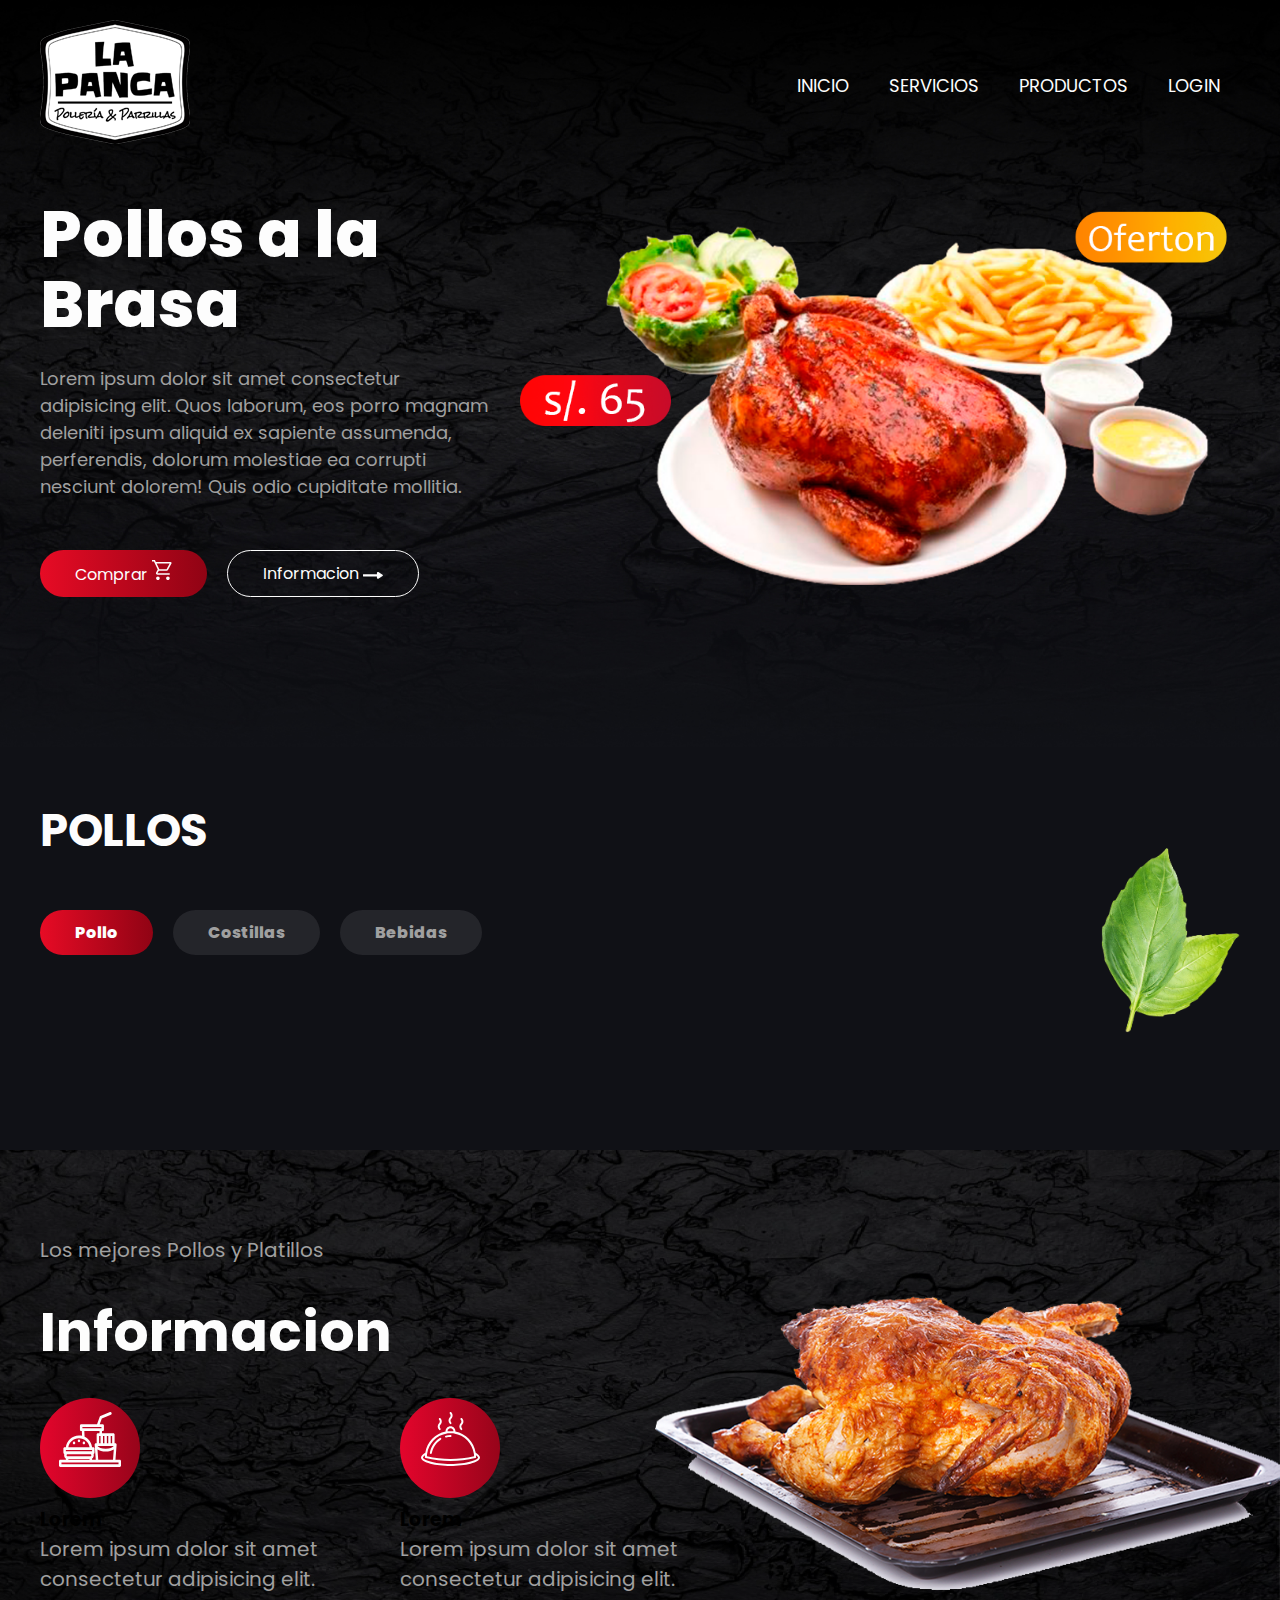
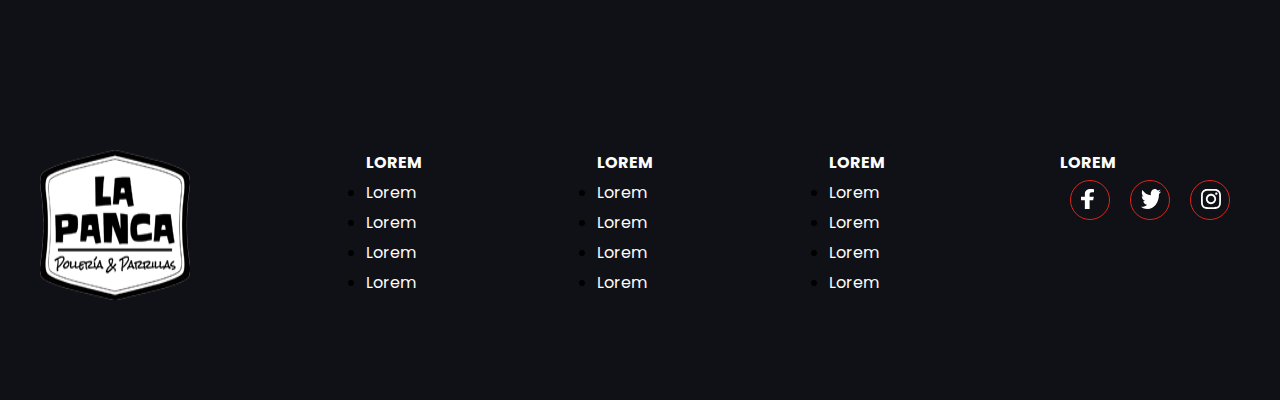
<file: index.html>
<!DOCTYPE html>
<html lang="es">

<head>
    <meta charset="UTF-8">
    <meta name="viewport" content="width=device-width, initial-scale=1.0">
    <title>Polleria</title>
    <link rel="stylesheet" href="style.css">
</head>

<body>

    <header>


        <!--- NAVEGACIONS --->
        <div class="menu container">
            <a href="#"> <img src="images/logo.png" class="logo" alt=""></a>
            <input type="checkbox" id="menu">
            <label for="menu"><img src="images/menu.png" class="menu-icono" alt=""></label>
            <nav class="navbar">
                <ul>
                    <li><a href="#">Inicio</a></li>
                    <li><a href="#">Servicios</a></li>
                    <li><a href="#">Productos</a></li>
                    <li><a href="#">Login</a></li>
                </ul>
            </nav>
        </div>
        <!--- FIN NAVEGACIONS --->

        <!--- TABLAS DE INDICACION --->
        <div class="header-content container">
            <div class="header-txt">
                <h1>Pollos a la Brasa</h1>
                <p>
                    Lorem ipsum dolor sit amet consectetur adipisicing elit. Quos laborum,
                    eos porro magnam deleniti ipsum aliquid ex sapiente assumenda,
                    perferendis, dolorum molestiae ea corrupti nesciunt
                    dolorem! Quis odio cupiditate mollitia.
                </p>
                <div class="botones">
                    <a href="#" class="btn-1">Comprar <img class="icon" src="images/car.svg" alt=""></a>
                    <a href="#" class="btn-2">Informacion <img class="icon" src="images/arrow.svg" alt=""></a>
                </div>
            </div>
            <!--- FIN TABLAS DE INDICACION --->

            <!--- IMAGEN DE OFERTAS --->
            <div class="header-img">
                <img src="images/img-1.png" class="pollo" alt="pollo">
            </div>
        </div>
        <!--- FIN DE IMAGEN DE OFERTAS --->
    </header>

    <!--- PRODUCTOS  --->
    <main class="product-menu">
        <div class="container">

            <div class="product">
                <h2 class="title">Pollos</h2>
                <img class="hoja" src="images/hoja.png" alt="">
            </div>

            <div class="menu-nav">
                <div id="pro1" class="tab active">Pollo</div>
                <div id="pro2" class="tab">Costillas</div>
                <div id="pro3" class="tab">Bebidas</div>
            </div>

            <div class="pro1 tab-content">
                <div class="box-container-1">

                    <div class="box-1">
                        <div class="image">
                            <img src="images/pollo1.png" alt="">
                        </div>
                        <div class="content">
                            <h3>1/8 de pollo</h3>
                            <p>
                                Lorem, ipsum dolor sit amet consectetur adipisicing elit.
                            </p>
                            <div class="icons">
                                <span class="price">s/.10</span>
                                <span class="buy"><img src="images/car.svg" alt=""></span>
                            </div>
                        </div>
                    </div>

                    <div class="box-1">
                        <div class="image">
                            <img src="images/pollo2.png" alt="">
                        </div>
                        <div class="content">
                            <h3>1/4 de pollo</h3>
                            <p>
                                Lorem, ipsum dolor sit amet consectetur adipisicing elit.
                            </p>
                            <div class="icons">
                                <span class="price">s/.17</span>
                                <span class="buy"><img src="images/car.svg" alt=""></span>
                            </div>
                        </div>
                    </div>

                    <div class="box-1">
                        <div class="image">
                            <img src="images/pollo3.png" alt="">
                        </div>
                        <div class="content">
                            <h3>1/2 de pollo</h3>
                            <p>
                                Lorem, ipsum dolor sit amet consectetur adipisicing elit.
                            </p>
                            <div class="icons">
                                <span class="price">s/.38</span>
                                <span class="buy"><img src="images/car.svg" alt=""></span>
                            </div>
                        </div>
                    </div>

                    <div class="box-1">
                        <div class="image">
                            <img src="images/pollo4.png" alt="">
                        </div>
                        <div class="content">
                            <h3>Pechuga a la Plancha</h3>
                            <p>
                                Lorem, ipsum dolor sit amet consectetur adipisicing elit.
                            </p>
                            <div class="icons">
                                <span class="price">s/.20</span>
                                <span class="buy"><img src="images/car.svg" alt=""></span>
                            </div>
                        </div>
                    </div>

                    <div class="box-1">
                        <div class="image">
                            <img src="images/pollo5.png" alt="">
                        </div>
                        <div class="content">
                            <h3>Pollo Broaster</h3>
                            <p>
                                Lorem, ipsum dolor sit amet consectetur adipisicing elit.
                            </p>
                            <div class="icons">
                                <span class="price">s/.20</span>
                                <span class="buy"><img src="images/car.svg" alt=""></span>
                            </div>
                        </div>
                    </div>


                </div>
                <center>
                    <div class="load-more" id="load-more-1">Cargar Mas</div>
                </center>
            </div>

            <div class="pro2 tab-content">
                <div class="box-container-2">

                    <div class="box-2">
                        <div class="image">
                            <img src="images/costillashorno.png" alt="">
                        </div>
                        <div class="content">
                            <h3>Costillas al horno</h3>
                            <p>
                                Lorem, ipsum dolor sit amet consectetur adipisicing elit.
                            </p>
                            <div class="icons">
                                <span class="price">s/.18</span>
                                <span class="buy"><img src="images/car.svg" alt=""></span>
                            </div>
                        </div>
                    </div>

                    <div class="box-2">
                        <div class="image">
                            <img src="images/costillasbbq.png" alt="">
                        </div>
                        <div class="content">
                            <h3>Costilla a las BBQ</h3>
                            <p>
                                Lorem, ipsum dolor sit amet consectetur adipisicing elit.
                            </p>
                            <div class="icons">
                                <span class="price">s/.30</span>
                                <span class="buy"><img src="images/car.svg" alt=""></span>
                            </div>
                        </div>
                    </div>

                    <div class="box-2">
                        <div class="image">
                            <img src="images/costillaleña.png" alt="">
                        </div>
                        <div class="content">
                            <h3>Costilla a la leña</h3>
                            <p>
                                Lorem, ipsum dolor sit amet consectetur adipisicing elit.
                            </p>
                            <div class="icons">
                                <span class="price">s/.30</span>
                                <span class="buy"><img src="images/car.svg" alt=""></span>
                            </div>
                        </div>
                    </div>

                </div>

                <center>
                    <div class="load-more" id="load-more-2">Cargar Mas</div>
                </center>

            </div>

            <div class="pro3 tab-content">
                <div class="box-container-3">

                    <div class="box-3">
                        <div class="image">
                            <img src="images/refrescodelitromedio.png" alt="">
                        </div>
                        <div class="content">
                            <h3>Refresco de Litro y Medio</h3>
                            <p>
                                Lorem, ipsum dolor sit amet consectetur adipisicing elit.
                            </p>
                            <div class="icons">
                                <span class="price">s/.6</span>
                                <span class="buy"><img src="images/car.svg" alt=""></span>
                            </div>
                        </div>
                    </div>

                    <div class="box-3">
                        <div class="image">
                            <img src="images/refrescodelitro.png" alt="">
                        </div>
                        <div class="content">
                            <h3>Refresco de Litro</h3>
                            <p>
                                Lorem, ipsum dolor sit amet consectetur adipisicing elit.
                            </p>
                            <div class="icons">
                                <span class="price">s/.12</span>
                                <span class="buy"><img src="images/car.svg" alt=""></span>
                            </div>
                        </div>
                    </div>

                    <div class="box-3">
                        <div class="image">
                            <img src="images/gaseosapersona.png" alt="">
                        </div>
                        <div class="content">
                            <h3>Inka Cola personal</h3>
                            <p>
                                Lorem, ipsum dolor sit amet consectetur adipisicing elit.
                            </p>
                            <div class="icons">
                                <span class="price">s/.3.50</span>
                                <span class="buy"><img src="images/car.svg" alt=""></span>
                            </div>
                        </div>
                    </div>

                    <div class="box-3">
                        <div class="image">
                            <img src="images/gaseosapersona2.png" alt="">
                        </div>
                        <div class="content">
                            <h3>Coca Cola personal</h3>
                            <p>
                                Lorem, ipsum dolor sit amet consectetur adipisicing elit.
                            </p>
                            <div class="icons">
                                <span class="price">s/.3.50</span>
                                <span class="buy"><img src="images/car.svg" alt=""></span>
                            </div>
                        </div>
                    </div>

                    <div class="box-3">
                        <div class="image">
                            <img src="images/aguamineral.png" alt="">
                        </div>
                        <div class="content">
                            <h3>Agua Mineral</h3>
                            <p>
                                Lorem, ipsum dolor sit amet consectetur adipisicing elit.
                            </p>
                            <div class="icons">
                                <span class="price">s/.3.00</span>
                                <span class="buy"><img src="images/car.svg" alt=""></span>
                            </div>
                        </div>
                    </div>

                </div>
                <center>
                    <div class="load-more" id="load-more-3">Cargar Mas</div>
                </center>
            </div>

        </div>

    </main>
    <!--- FIN DE PRODUCTOS  --->

    <!--- INFORMACION --->

    <section class="info">

        <div class="info-content container">

            <div class="info-txt">
                <p>Los mejores Pollos y Platillos</p>
                <h2>Informacion</h2>

                <div class="info-sec">

                    <div class="infor-1">
                        <img src="images/f1.svg" alt="">
                        <div class="infor-2">
                            <h3>Lorem</h3>
                            <p>
                                Lorem ipsum dolor sit amet consectetur adipisicing elit. 
                            </p>
                        </div>
                    </div>

                    <div class="infor-1">
                        <img src="images/f2.svg" alt="">
                        <div class="infor-2">
                            <h3>Lorem</h3>
                            <p>
                                Lorem ipsum dolor sit amet consectetur adipisicing elit. 
                            </p>
                        </div>
                    </div>

                </div>

            </div>

            <div class="info-img">
                <img src="images/info.png" alt="">
            </div>

        </div>

    </section>

    <!--- FIN DE INFORMACION --->

    <footer class="footer container">

        <img class="logo-2" src="images/logo.png" alt="">

        <div class="links">
            <h4>Lorem</h4>
            <ul>
                <li><a href="#">Lorem</a></li>
                <li><a href="#">Lorem</a></li>
                <li><a href="#">Lorem</a></li>
                <li><a href="#">Lorem</a></li>
            </ul>
        </div>

        <div class="links">
            <h4>Lorem</h4>
            <ul>
                <li><a href="#">Lorem</a></li>
                <li><a href="#">Lorem</a></li>
                <li><a href="#">Lorem</a></li>
                <li><a href="#">Lorem</a></li>
            </ul>
        </div>

        <div class="links">
            <h4>Lorem</h4>
            <ul>
                <li><a href="#">Lorem</a></li>
                <li><a href="#">Lorem</a></li>
                <li><a href="#">Lorem</a></li>
                <li><a href="#">Lorem</a></li>
            </ul>
        </div>

        <div class="links">
            <h4>Lorem</h4>
            <div class="socials">
                <a href="#">
                    <div class="social">
                        <img src="images/s1.svg" alt="">
                    </div>
                </a>

                <a href="#">
                    <div class="social">
                        <img src="images/s2.svg" alt="">
                    </div>
                </a>

                <a href="#">
                    <div class="social">
                        <img src="images/s3.svg" alt="">
                    </div>
                </a>
            </div>
        </div>

    </footer>


    <script src="script.js"></script>
</body>

</html>
</file>
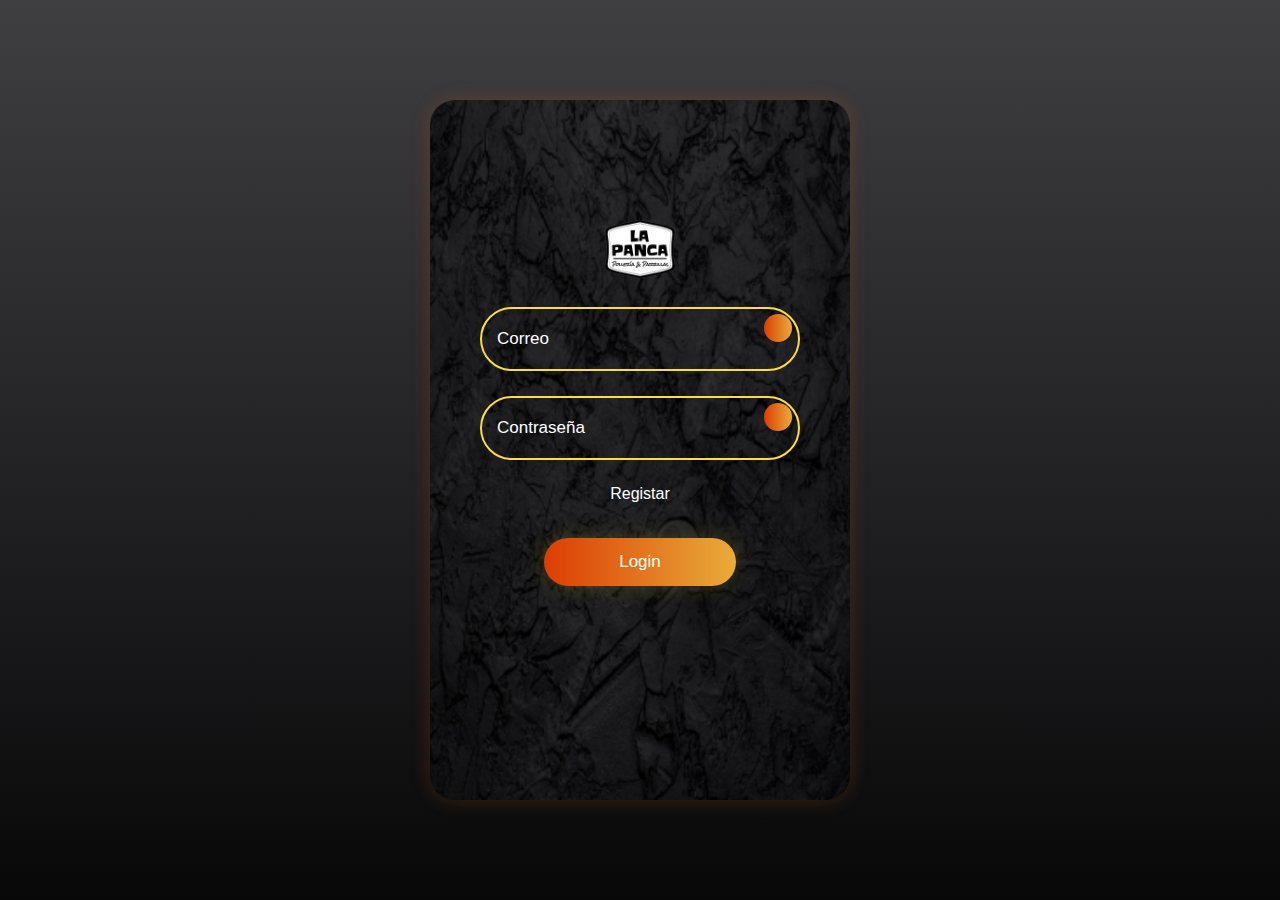
<file: login.html>
<!DOCTYPE html>
<html lang="en">
<head>
    <meta charset="UTF-8">
    <meta name="viewport" content="width=device-width, initial-scale=1.0">
    <title>Login</title>
    <link rel="stylesheet" href="https://cdnjs.cloudflare.com/ajax/libs/font-awesome/6.4.0/css/all.min.css" integrity="sha512-iecdLmaskl7CVkqkXNQ/ZH/XLlvWZOJyj7Yy7tcenmpD1ypASozpmT/E0iPtmFIB46ZmdtAc9eNBvH0H/ZpiBw==" crossorigin="anonymous" referrerpolicy="no-referrer" />
    <link rel="stylesheet" href="stylerl.css">
</head>
<body>

<form class="form-login">
    <img src="images/logo.png" alt="">
    <div class="input-group">
        <div class="input-container">
            <input type="email" placeholder="Correo">
            <i class="fa-solid fa-envelope"></i>
        </div>

        <div class="input-container">
            <input type="password" placeholder="Contraseña">
            <i class="fa-solid fa-lock"></i>
        </div>

        <a href="register.html">Registar</a>

        <input class="btn" type="submit" value="Login">
    </div>

</form>

</body>
</html>
</file>
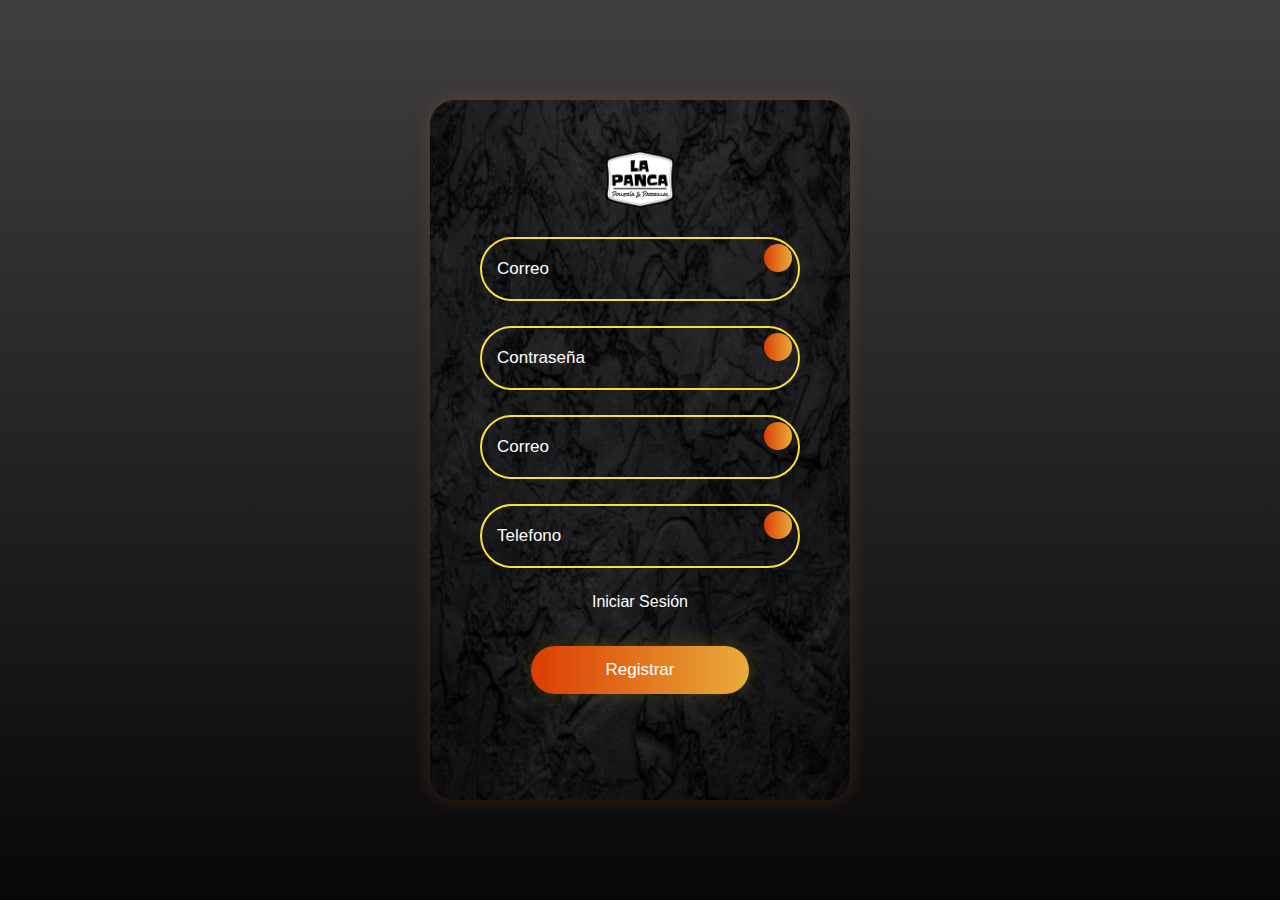
<file: register.html>
<!DOCTYPE html>
<html lang="en">
<head>
    <meta charset="UTF-8">
    <meta name="viewport" content="width=device-width, initial-scale=1.0">
    <title>Registar</title>
    <link rel="stylesheet" href="https://cdnjs.cloudflare.com/ajax/libs/font-awesome/6.4.0/css/all.min.css" integrity="sha512-iecdLmaskl7CVkqkXNQ/ZH/XLlvWZOJyj7Yy7tcenmpD1ypASozpmT/E0iPtmFIB46ZmdtAc9eNBvH0H/ZpiBw==" crossorigin="anonymous" referrerpolicy="no-referrer" />
    <link rel="stylesheet" href="stylerl.css">
</head>
<body>

<form>
    <img src="images/logo.png" alt="">
    <div class="input-group">

        <div class="input-container">
            <input type="text" placeholder="Correo">
            <i class="fa-solid fa-user"></i>
        </div>

        <div class="input-container">
            <input type="password" placeholder="Contraseña">
            <i class="fa-solid fa-lock"></i>
        </div>

        <div class="input-container">
            <input type="email" placeholder="Correo">
            <i class="fa-solid fa-envelope"></i>
        </div>

        <div class="input-container">
            <input type="tel" placeholder="Telefono">
            <i class="fa-solid fa-phone"></i>
        </div>

        <a href="login.html">Iniciar Sesión</a>

        <input class="btn" type="submit" value="Registrar">
    </div>
</form> 

</body>
</html>
</file>
<file: style.css>
@import url('https://fonts.googleapis.com/css2?family=Poppins:wght@400;500;600;700;800&display=swap');

* {
    margin: 0;
    padding: 0;
    box-sizing: border-box;
    text-decoration: none;
}

body { 
    font-family: 'Poppins', sans-serif;
    background-color: #101116;
}

header {
    background-image: url(images/bg.jpg);
    background-position: center center;
    background-repeat: no-repeat;
    background-size: cover;
}

.container {
    max-width: 1200px;
    margin: 0 auto;

}

.menu {
    position: absolute;
    top: 20px;
    left: 0;
    right: 0;
    display: flex;
    align-items: center;
    justify-content: space-between;
    z-index: 1000;
}

.logo {
    width: 150px;
}

.menu .navbar ul {
    list-style: none;
}

.menu .navbar ul li {
    position: relative;
    float: left;
}

.menu .navbar ul li a {
    font-size: 18px;
    padding:  20px;
    color: #FDFDFD;
    display: block;
    text-transform: uppercase;
}

.menu .navbar ul li a:hover {
    color: #E70B25;
}

#menu {
    display: none;
}

.menu-icono {
    width: 25px;
}

.menu label {
    cursor: pointer;
    display: none;
}

.header-content {
    display: flex;
    align-items: center;
    padding: 200px 0 150px 0;
}

.header-txt {
    width: 40%;
    padding-right: 25px;
}

.header-txt h1 {
    font-size: 65px;
    line-height: 70px;
    font-weight: 800;
    color: #FDFDFD;
    margin-bottom: 25px;
}

.header-txt p {
    font-size: 18px;
    color: #A0A0A0;
}

.header-img {
    width: 60%;
}

.pollo {
    width: 100%;
}

.botones {
    display: flex;
    margin-top: 50px;
}

.btn-1 {
    display: inline-block;
    background: linear-gradient(90deg, #E70B25 0%, #900314 100%);
    padding: 10px 35px;
    margin-right: 20px;
    color: #FDFDFD;
    border-radius: 25px;
}

.btn-2 {
    display: inline-block;
    border: 1px solid #FDFDFD;
    padding: 10px 35px;
    margin-right: 20px;
    color: #FDFDFD;
    border-radius: 25px;
}

.btn-1:hover {
    background: linear-gradient(90deg, #f3031f 0%, #bc0217 100%);
}

.btn-2:hover {
    border: 1px solid #FA0D29;
}

.icon {
    width: 20px;
}

.product-menu{
    padding: 50px 0 150px 0;
}

.title {
    color: #FDFDFD;
    font-size: 45px;
    text-transform: uppercase;
    margin-bottom: 45px;
}

.product {
    display: flex;
    position: relative;
}

.hoja {
    right: 0;
    position: absolute;
    bottom: -130px;
    width: 150px;
}

.menu-nav {
    display: flex;
    margin-bottom: 45px;
}

.tab {
    margin-right: 20px;
    text-align: center;
    padding: 10px 35px;
    border-radius: 25px;
    color: #A0A0A0;
    font-size: 16px;
    font-weight: 800;
    background-color: #24252A;
    cursor: pointer;
}

.tab.active {
    background: linear-gradient(90deg, #E70B25 0%, #900314 100%);
    color: #FDFDFD;
}

.tab.active::after {
    content: "";
    position: absolute;
    width: 100%;
}

.tab-content {
    display: none;
}

.tab-content.visible {
    display: initial;
}

.box-container-1,
.box-container-2,
.box-container-3 {
    display: grid;
    grid-template-columns: repeat(auto-fit, minmax(250px, 1fr));
    gap: 20px;
}

.box-1,
.box-2,
.box-3 { 
    background-image: url(images/bg-p.jpg);
    background-position: center center;
    background-repeat: no-repeat;
    background-size: cover;
    padding: 20px;
    border-radius: 5px;
    z-index: 1000;
    box-shadow: 0 5px 10px rgba(0, 0, 0, 0.2);
    display: none;
}

.box-1:nth-child(1),
.box-1:nth-child(2),
.box-1:nth-child(3),
.box-1:nth-child(4) {
    display: inline-block;
}

.box-2:nth-child(1),
.box-2:nth-child(2),
.box-2:nth-child(3),
.box-2:nth-child(4) {
    display: inline-block;
}

.box-3:nth-child(1),
.box-3:nth-child(2),
.box-3:nth-child(3),
.box-3:nth-child(4) {
    display: inline-block;
}

.image {
    margin-bottom: 20px;
    text-align: center;
}

.image img {
    width: 180px;
}

.content h3 {
    font-size: 20px;
    color: #FDFDFD;
}

.content p {
    font-size: 15px;
    color: #A0A0A0;
    line-height: 2;
    font-size: 15px;
    padding: 15px 0;
}

.btn {
    display: inline-block;
    padding: 10px 30px;
    border: 1px solid #334;
    color: #334;
    font-size: 16px;
}

.btn:hover {
    background-color: rgb(220, 20, 60);
    border-color: rgb(220, 20, 60);
    color: #FDFDFD;
}

.icons {
    display: flex;
    align-items: center;
    justify-content: space-between;
    margin-top: 20px;
    padding-top: 15px;
    border-top: 1px solid #334;
}

.price {
    font-size: 14px;
    color: #A0A0A0;
}

.buy {
    padding: 1px 15px 0px 15px;
    border-radius: 15px;
    background: linear-gradient(90deg, #95B52C 0%, #586E25 100%);
}

.buy img {
    width: 15px;
}

.load-more {
    margin-top: 50px;
    display: inline-block;
    padding: 13px 35px;
    border-radius: 25px;
    border: 1px solid #A0A0A0;
    color: #A0A0A0;
    font-size: 16px;
    cursor: pointer;
}

.load-more:hover {
    background: linear-gradient(90deg, #E70B25 0%, #900314 100%);
    border-color: rgb(220, 20, 60);
    color: #FDFDFD;
}


.info {
    background-image: linear-gradient(rgba(0,0,0,0.5), rgba(0,0,0,0.5)), url(images/bg-info.jpg);
    background-position: center center;
    background-repeat: no-repeat;
    background-size: cover;
    height: 50vh;
}
.info-content {
    display: flex;
    position: relative;
}

.info-txt {
    width: 60%;
    margin-top: 85px;
}
.info-txt h2 {
    color: #FDFDFD;
    font-size: 55px;
    margin-bottom: 25px;
}

.info-txt p {
    font-size: 20px;
    color: #A0A0A0;
    margin-bottom: 25px;
}

.info-sec {
    display: flex;
}

.info-1 {
    display: flex;
}

.info-1 img {
    width: 80px;
}

.info-2 {
    margin-left: 25px;
}

.info-2 h3 { 
    color: #FDFDFD;
    font-size: 25px;
}

.info-2 p {
    color: #A0A0A0;
    font-size: 16px;
}

.info-img {
    position: absolute;
    right: -55px;
    top: -103px;
}

.info-img img {
    width: 650px;
}

.footer {
    padding: 150px 0 100px 0;
    display: flex;
    justify-content: space-between;

}

.logo-2 {
    width: 150px;
}

.links h4 {
    color: #FDFDFD;
    text-transform: uppercase;
    margin-bottom: 5px;
}

.links ul li a {
    color: #FDFDFD;
    font-size: 16px;
    margin-bottom: 5px;
    display: inline-block;
}

.socials {
    display: flex;
}

.social {
    margin: 0 10px;
    height: 40px;
    width: 40px;
    border: 1px solid #DD241B;
    border-radius: 50%;
}

.social:hover {
    background: #DD241B;
}

.social img {
    margin: 8px 0 0 10px;
}

@media (max-width: 991px) {
    .menu {
        padding: 20px;
    }
    .menu label {
        display: initial;
    }
    .menu .navbar {
        position: absolute;
        top: 100%;
        left: 0;
        right: 0;
        background-color: #F61706;
        display: none;
    }
    .menu .navbar ul li {
        width: 100%;
    }

    .menu .navbar ul li a:hover {
        color: #c9c9c9;
    }

    #menu:checked ~ .navbar {
        display: initial;
    }

    .header-content {
        flex-direction: column;
        padding: 180px 30px 30px 30px;
    }
    .header-txt {
        width: 100%;
        padding: 0;
        text-align: center;
    }
    .header-txt h1 {
        font-size: 40px;
    }

    .botones {
        flex-direction: column;
        align-items: center;
    }

    .btn-1 {
        margin: 0 0 20px 0;
    }
    .btn-2 {
        margin: 0 0 20px 0;
    }
    
    .header-img {
        width: 100%;
        margin-top: 45px;
    }

    .product-menu {
        padding: 30px;
    }

    .title {
        margin-bottom: 20px;
    }
    
    .hoja {
        display: none;
    }

    .menu-nav {
        flex-direction: column;
        align-items: center;
    }

    .tab {
        margin-bottom: 25px;
    }

    .box-container {
        grid-template-columns: 1fr;
    }

    .box .image {
        height: 200px;
    }

    .info {
        padding: 30px;
        height: 70vh;
    }

    .info-txt h2 {
        font-size: 40px;
    }

    .info-content {
        flex-direction: column;
        align-items: center;
        text-align: center;
    }

    .info-txt {
        width: 100%;
        margin-top: 0px;
    }

    .info-txt {
        width: 100%;
        margin-top: 0px;
    }
    .info-txt p {
        margin-bottom: 5px;
    }

    .info-sec {
        flex-direction: column;
        padding: 0px 35px;
    }

    .info-1 {
        flex-direction: column;
        align-items: center;
        padding: 15px;
    }

    .info-2 {
        margin-top: 10px;
        margin-left: 0px;
    }

    .info-img img {
        display: none;
    }

    .socials {
        justify-content: center;
    }

    .social img {
        margin: 8px 0 0 0;

    }

    .footer {
        padding: 30px;
        flex-direction: column;
        align-items: center;
        text-align: center;
    }

    .links h4 {
        margin: 25px 0 10px 0;
    }

}
</file>
<file: stylerl.css>
* {
    margin: 0;
    padding:  0;
    box-sizing: border-box;
}

body {
    font-family: Arial, Helvetica, sans-serif;
    background: linear-gradient(
        180deg, 
        rgb(63, 62, 65) 0%,
        rgb(8, 8, 9, 1) 100%);
    display: flex;
    align-items: center;
    justify-content: center;
    min-height: 100vh;
}

form {
    background-image: url(images/bg-p.jpg);
    background-position: center center;
    background-repeat: no-repeat;
    background-size: cover;
    padding: 50px;
    width: 420px;
    height: 700px;
    text-align: center;
    box-shadow: 0 0 20px rgba(233, 116, 14, 0.2);
    border-radius: 25px;
}

.form-login {
    padding-top: 120px;
}

form img {
    width: 70px;
    margin-bottom: 25px;
}

.input-container {
    position: relative;
}

.input-container > i {
    padding: 14px;
    border-radius: 50px;
    background: linear-gradient(
        90deg, 
        rgb(220, 61, 3) 0%,
        rgb(233, 172, 58) 100%);
    color: #FFFFFF;
    position: absolute;
    font-size: 20px;
    top: 7px;
    right: 8px;

}

.input-container > input {
    padding: 20px 50px 20px 15px;
    width: 100%;
    margin-bottom: 25px;
    border-radius: 35px;
    background-color: transparent;
    border: 2px solid #fade3f;
    font-size: 17px;
    outline: none;
    color: #FFFFFF;
}

::placeholder {
    color: #FFFFFF;
    font-size: 17px;
}
form a {
    display: block;
    color: #FFFFFF;
    text-decoration: none;
    margin-bottom: 35px;
}

.btn {
    background: linear-gradient(
        90deg, 
        rgb(220, 61, 3) 0%,
        rgb(233, 172, 58) 100%);
    padding: 14px 75px;
    border: 0;
    box-shadow: 0 0 20px rgba(242, 225, 39, 0.2);
    border-radius: 25px;
    color: #FFFFFF;
    font-size: 17px;
    cursor: pointer;
}

@media(max-width:991px){
    body {
        padding: 30px;
    }
    form {
        width: 100%;
    }
}
</file>
